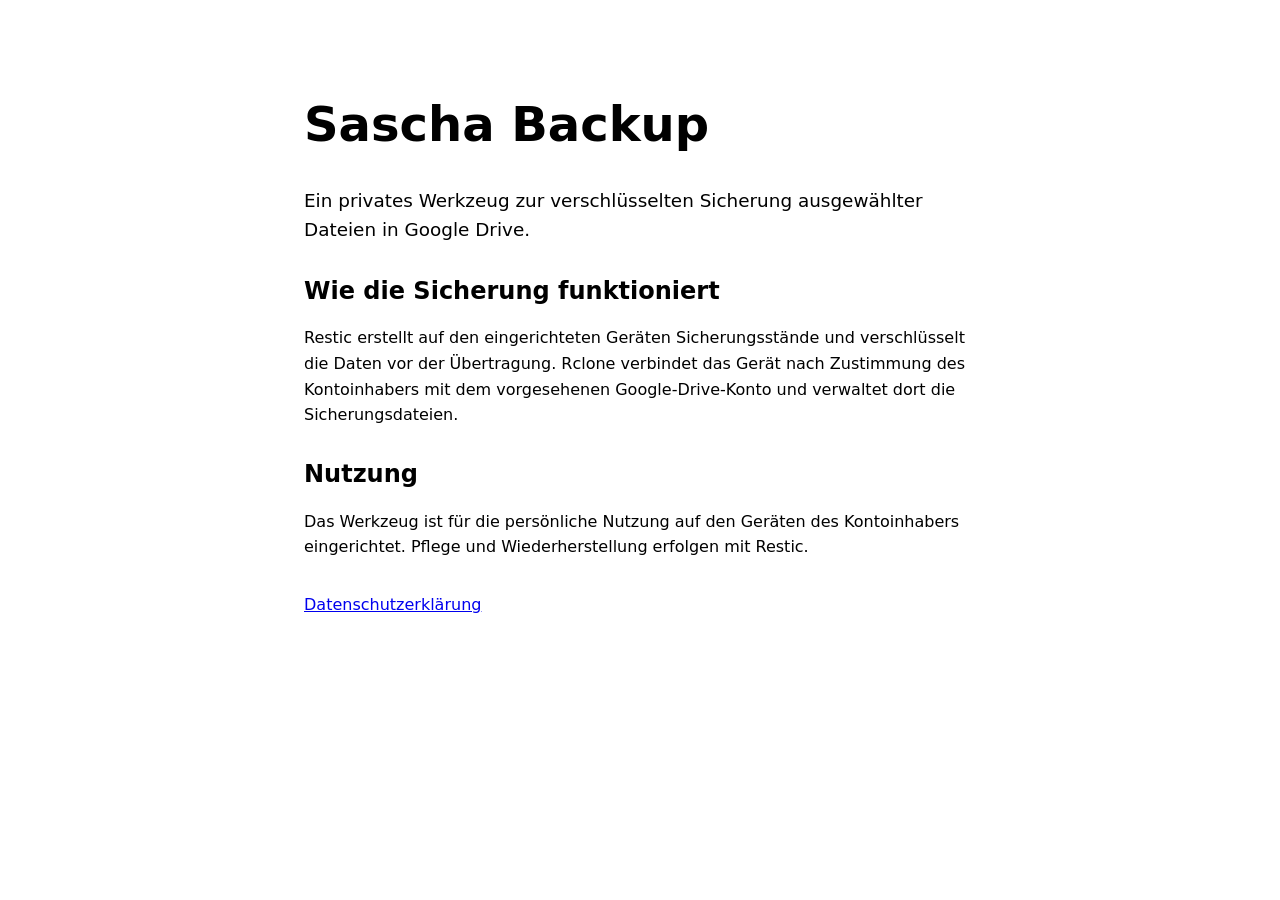
<file: index.html>
<!doctype html>
<html lang="de">
<head>
  <meta charset="utf-8">
  <meta name="viewport" content="width=device-width, initial-scale=1">
  <meta name="description" content="Informationen zum privaten Sicherungswerkzeug Sascha Backup.">
  <title>Sascha Backup</title>
  <link rel="stylesheet" href="style.css">
</head>
<body>
  <main>
    <h1>Sascha Backup</h1>
    <p class="intro">Ein privates Werkzeug zur verschlüsselten Sicherung ausgewählter Dateien in Google Drive.</p>
    <h2>Wie die Sicherung funktioniert</h2>
    <p>Restic erstellt auf den eingerichteten Geräten Sicherungsstände und verschlüsselt die Daten vor der Übertragung. Rclone verbindet das Gerät nach Zustimmung des Kontoinhabers mit dem vorgesehenen Google-Drive-Konto und verwaltet dort die Sicherungsdateien.</p>
    <h2 id="nutzung">Nutzung</h2>
    <p>Das Werkzeug ist für die persönliche Nutzung auf den Geräten des Kontoinhabers eingerichtet. Pflege und Wiederherstellung erfolgen mit Restic.</p>
    <nav aria-label="Weitere Informationen"><a href="datenschutz.html">Datenschutzerklärung</a></nav>
  </main>
</body>
</html>
</file>
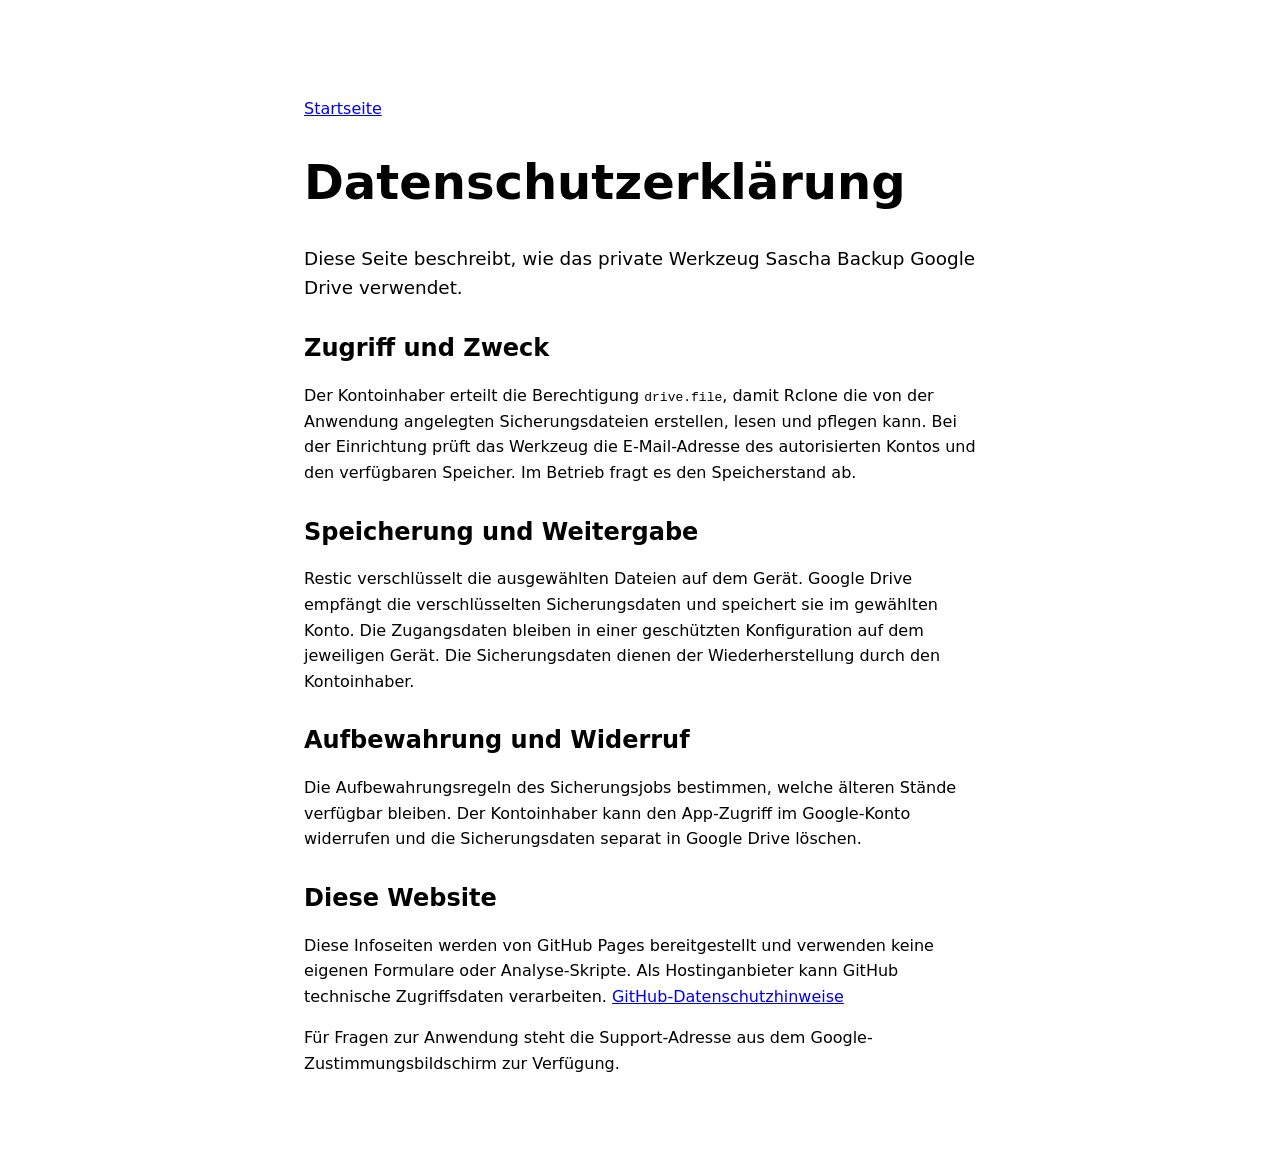
<file: datenschutz.html>
<!doctype html>
<html lang="de">
<head>
  <meta charset="utf-8">
  <meta name="viewport" content="width=device-width, initial-scale=1">
  <meta name="description" content="Wie Sascha Backup Google-Drive-Daten verwendet.">
  <title>Datenschutzerklärung | Sascha Backup</title>
  <link rel="stylesheet" href="style.css">
</head>
<body>
  <main>
    <nav aria-label="Navigation"><a href="./">Startseite</a></nav>
    <h1>Datenschutzerklärung</h1>
    <p class="intro">Diese Seite beschreibt, wie das private Werkzeug Sascha Backup Google Drive verwendet.</p>
    <h2>Zugriff und Zweck</h2>
    <p>Der Kontoinhaber erteilt die Berechtigung <code>drive.file</code>, damit Rclone die von der Anwendung angelegten Sicherungsdateien erstellen, lesen und pflegen kann. Bei der Einrichtung prüft das Werkzeug die E-Mail-Adresse des autorisierten Kontos und den verfügbaren Speicher. Im Betrieb fragt es den Speicherstand ab.</p>
    <h2>Speicherung und Weitergabe</h2>
    <p>Restic verschlüsselt die ausgewählten Dateien auf dem Gerät. Google Drive empfängt die verschlüsselten Sicherungsdaten und speichert sie im gewählten Konto. Die Zugangsdaten bleiben in einer geschützten Konfiguration auf dem jeweiligen Gerät. Die Sicherungsdaten dienen der Wiederherstellung durch den Kontoinhaber.</p>
    <h2>Aufbewahrung und Widerruf</h2>
    <p>Die Aufbewahrungsregeln des Sicherungsjobs bestimmen, welche älteren Stände verfügbar bleiben. Der Kontoinhaber kann den App-Zugriff im Google-Konto widerrufen und die Sicherungsdaten separat in Google Drive löschen.</p>
    <h2>Diese Website</h2>
    <p>Diese Infoseiten werden von GitHub Pages bereitgestellt und verwenden keine eigenen Formulare oder Analyse-Skripte. Als Hostinganbieter kann GitHub technische Zugriffsdaten verarbeiten. <a href="https://docs.github.com/en/site-policy/privacy-policies/github-general-privacy-statement">GitHub-Datenschutzhinweise</a></p>
    <p>Für Fragen zur Anwendung steht die Support-Adresse aus dem Google-Zustimmungsbildschirm zur Verfügung.</p>
  </main>
</body>
</html>
</file>
<file: style.css>
:root {
  color-scheme: light dark;
  font-family: system-ui, sans-serif;
  line-height: 1.6;
}

body {
  margin: 0;
}

main {
  max-width: 42rem;
  margin: 0 auto;
  padding: clamp(1.5rem, 7vw, 4rem) 1.25rem;
}

h1, h2 {
  line-height: 1.2;
}

h1 {
  font-size: clamp(2rem, 6vw, 3rem);
}

h2, nav {
  margin-top: 2rem;
}

.intro {
  font-size: 1.15rem;
}
</file>
